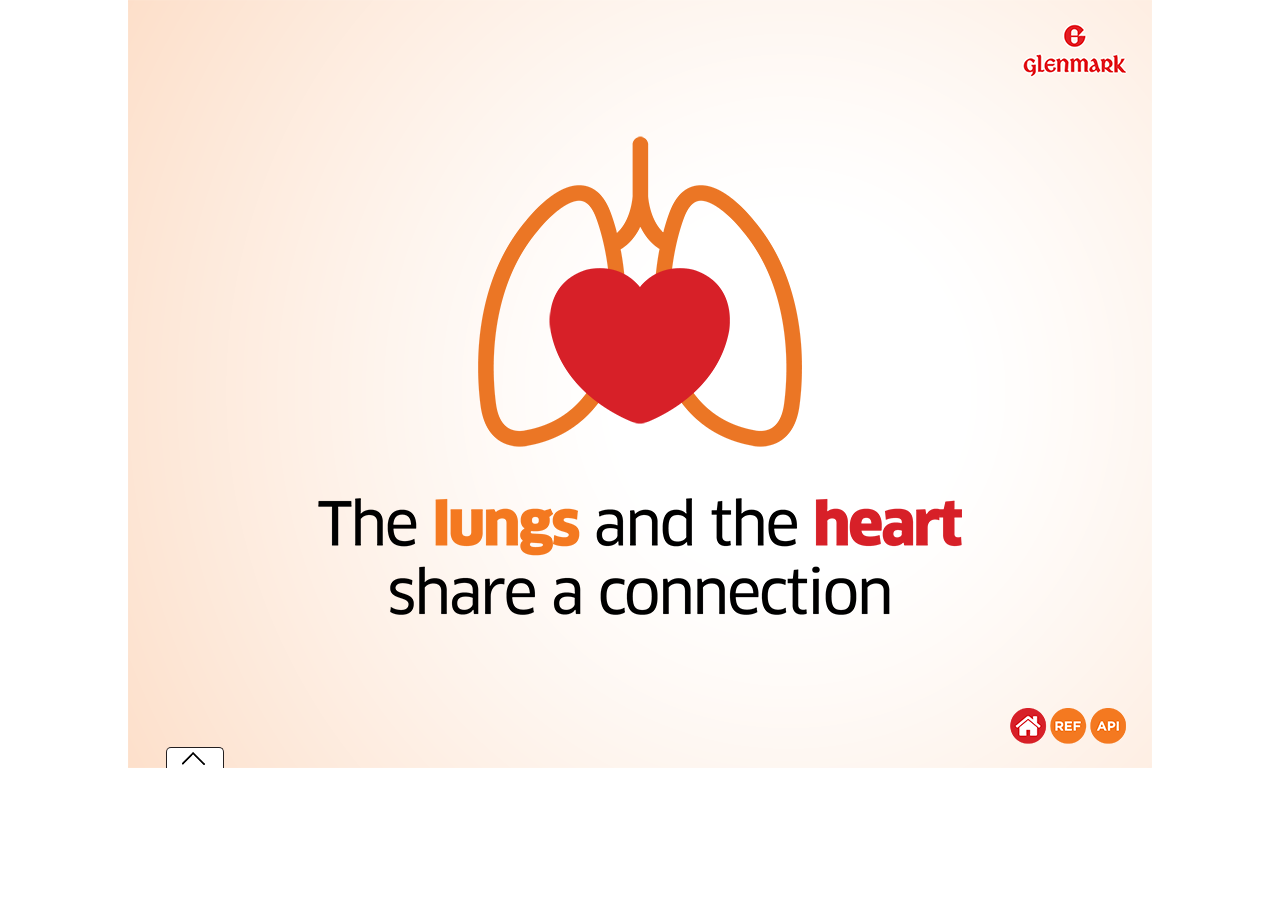
<file: index.html>
<!DOCTYPE html>
<html lang="en">
<head>
<meta charset="UTF-8"/>
<meta http-equiv="cache-control" content="max-age=200"/>
<meta name="viewport" content="initial-scale=1, maximum-scale=1" />
<meta http-equiv="X-UA-Compatible" content="chrome=1">
<title>Glenmark</title>
<link rel="stylesheet" type="text/css" href="animate.css" media="screen"/>
<link rel="stylesheet" type="text/css" href="global.css" media="screen"/>

<script src="jquery.min.js" type="text/javascript" language="javascript"></script>
<script src="jquery.mobile.custom.min.js" type="text/javascript" language="javascript"></script>
<script src="jquery.touchSwipe.min.js" type="text/javascript" language="javascript"></script>
</head>

<body>
<div id="wrapper" rel="1">
  <div class="slide_arrow">
    <div class="left_arrow" ><img src="left_arrow.png" alt="previous icon" width="23" height="23" ></div>
    <div class="right_arrow" ><img src="right_arrow.png" alt="next icon" width="23" height="23"></div>
  </div>
  <div id="main_content"></div>
  <div class="reference active">
    <div class="box">
      <div class="slide_jumper">
		  <div class="slides"><img src="thumbs/01.png" alt=""></div>
          <div class="slides"><img src="thumbs/02.png" alt=""></div>   
          <div class="slides"><img src="thumbs/03.png" alt=""></div>   
          <div class="slides"><img src="thumbs/04.png" alt=""></div>   
          <div class="slides"><img src="thumbs/05.png" alt=""></div>   
      </div>
    </div>
    <div class="box_btn"></div>
  </div>
  <div id="myconsole"></div>
  <div id="click_through"></div>
</div>

<script src="global.js" type="text/javascript" language="javascript"></script> 
<script>
var startTime = Date.now();
//step 1:
var temp = localStorage.getItem(currentContentId+"_"+contentName+"_slideNo_1");
	
	if(temp == null){			
			localStorage.setItem(currentContentId+"_"+contentName+"_slideNo_1" ,startTime);
			localStorage.setItem(currentContentId+"_"+contentName+"_totalTime_slideNo_1",0);
			//to capture start time of 1st slide in db format
			var startTime1InDBFormat = currentTimeInDatabaseFormat();
			//alert(startTime1InDBFormat);
			localStorage.setItem(currentContentId+"_"+contentName+"_StartTime_1" ,startTime1InDBFormat);	
	}
//step 1 ends here..

$(document).ready(function(){
  // jQuery(".next").bind(event, function(){
  //     document.location = 'VoltarenVAsb/VoltarenVAsb.html';
  //     });
var selectedContentPath = 'slide1/';
//  document.getElementById("main_content").innerHTML='<object type="text/html" width="1024px" height="768px" data="'+selectedContentPath+"Dlight1.htm"+'"></object>';

//custom slide additional code begins here....

if (typeof(localStorage.getItem("currentcustomslideflag"))!='undefined' && localStorage.getItem("currentcustomslideflag") =='true'){
	var custcomslideid = parseInt(localStorage.getItem("currentcontentcustomslideId")) ;
	
switch(custcomslideid){
	case 1:
	content='<link rel="stylesheet" type="text/css" href="slide1/slide1.css" media="screen"/><div class="s1"><img src="slide1/s1.png" width="1024" height="768" alt=""/></div><div class="s2"><img src="slide1/s2.png"/></div><div class="s3"><img src="slide1/s3.png"/></div><div class="s4"><img src="slide1/s4.png"/></div><div class="hit_2"><img src="slide1/3.png" width="1024" height="768" alt=""/></div><div class="hit_pop2" onclick="hit_pop2()"></div><div class="hit_close1" onclick="hit_close1()"></div><div class="nav"><img src="slide1/nav.png"></div><div class="takeCover" onclick="takeCover();"></div>';
	break;
	case 2:
	content='<link rel="stylesheet" type="text/css" href="slide2/slide2.css" media="screen"/><div class="s1"><img src="slide2/s1.png" width="1024" height="768" alt=""/></div><div class="s2"><img src="slide2/s2.png"/></div><div class="hit_1"><img src="slide2/2.png" width="1024" height="768" alt=""/></div><div class="hit_pop1" onclick="hit_pop1()"></div><div class="hit_2"><img src="slide2/3.png" width="1024" height="768" alt=""/></div><div class="hit_pop2" onclick="hit_pop2()"></div><div class="hit_close1" onclick="hit_close1()"></div><div class="nav"><img src="slide1/nav.png"></div><div class="takeCover" onclick="takeCover();"></div>';
	break;
	case 3:
	content='<link rel="stylesheet" type="text/css" href="slide1/slide1.css" media="screen"/><div class="s1"><img src="slide3/1.png" width="1024" height="768" alt=""></div><div class="hit_1"><img src="slide3/2.png" width="1024" height="768" alt=""/></div><div class="hit_pop1" onclick="hit_pop1()"></div><div class="hit_2"><img src="slide3/3.png" width="1024" height="768" alt=""/></div><div class="hit_pop2" onclick="hit_pop2()"></div><div class="hit_close1" onclick="hit_close1()"></div><div class="nav"><img src="slide1/nav.png"></div><div class="takeCover" onclick="takeCover();"></div>';
	break;
	case 4:
	content='<link rel="stylesheet" type="text/css" href="slide1/slide1.css" media="screen"/><div class="s1"><img src="slide4/1.png" width="1024" height="768" alt=""></div><div class="hit_1"><img src="slide4/2.png" width="1024" height="768" alt=""/></div><div class="hit_pop1" onclick="hit_pop1()"></div><div class="hit_2"><img src="slide4/3.png" width="1024" height="768" alt=""/></div><div class="hit_pop2" onclick="hit_pop2()"></div><div class="hit_close1" onclick="hit_close1()"></div><div class="nav"><img src="slide1/nav.png"></div><div class="takeCover" onclick="takeCover();"></div>';
	break;
	case 5:
	content='<link rel="stylesheet" type="text/css" href="slide1/slide1.css" media="screen"/><div class="s1"><img src="slide5/1.png" width="1024" height="768" alt=""></div><div class="hit_2"><img src="slide5/3.png" width="1024" height="768" alt=""/></div><div class="hit_pop2" onclick="hit_pop2()"></div><div class="hit_close1" onclick="hit_close1()"></div><div class="nav"><img src="slide1/nav.png"></div><div class="takeCover" onclick="takeCover();"></div>';
	break;
}

	$("#main_content").html(content);
	  localStorage.setItem("gotoNextPrevBrand" ,1);//if one than next if 2 than prev

//custom slide additional code ends here....	 
	 
}else{

$("#main_content").html('<link rel="stylesheet" type="text/css" href="slide1/slide1.css" media="screen"/><div class="s1"><img src="slide1/s1.png" width="1024" height="768" alt=""/></div><div class="s2"><img src="slide1/s2.png"/></div><div class="s3"><img src="slide1/s3.png"/></div><div class="s4"><img src="slide1/s4.png"/></div><div class="hit_2"><img src="slide1/3.png" width="1024" height="768" alt=""/></div><div class="hit_pop2" onclick="hit_pop2()"></div><div class="hit_close1" onclick="hit_close1()"></div><div class="nav"><img src="slide1/nav.png"></div><div class="takeCover" onclick="takeCover();"></div>');
}
});
</script> 

</body>
</html>
</file>
<file: global.css>
* {
	margin: 0px;
	padding: 0px;
}

body {
	background-color: #fff;
	font-family: 'DINOT', 'Helvetica Neue', sans-serif;
}
#container {
	position: absolute;
	width: 1280px;
	height: 726px;
	background-color: #232E3D;
	font-family: 'DINOT', 'Helvetica Neue', sans-serif;
	overflow: hidden;
}
.bg {
	position: absolute;
	background-position: center top;
	border: 1px solid #ddd;
}
h1, p {
	margin: 0;
	padding: 0;
}
h1 {
	font-family: 'DINOT Medium', 'Helvetica Neue', sans-serif;
	font-size: 19px;
	line-height: 22px;
}
p {
	font-family: 'DINOT Light', 'Helvetica Neue', sans-serif;
	font-size: 15px;
	line-height: 17px;
}
li {
	font-family: 'DINOT', 'Helvetica Neue', sans-serif;
}
sup {
	font-size: 0.5em;
	vertical-align: top;
	position: relative;
	top: 0.8em;
}
strong {
	font-weight: bold;
}
i, em {
	font-style: italic;
}

.clearfix:after {
	content: ".";
	display: block;
	clear: both;
	visibility: hidden;
	line-height: 0;
	height: 0;
}
.clearfix {
	display: inline-block;
}
html[xmlns] .clearfix {
	display: block;
}
* html .clearfix {
	height: 1%;
}
#wrapper {
	width: 100%;
	max-width: 1024px;
	height: 100%;
	min-height: 768px;
	margin: 0 auto;
	background-size: 100% auto;
	position: relative;
	overflow: hidden;
}
#wrapper .left_arrow, #wrapper .right_arrow {
	opacity: 0;
}
#wrapper:hover .left_arrow, #wrapper:hover .right_arrow {
	opacity: 1;
}
.bottomline {
	bottom: 40px;
	left: 120px;
	position: absolute;
}
#wrapper[rel~="2"] {
	width: 100%;
	max-width: 1024px;
	height: 100%;
	min-height: 768px;
	margin: 0 auto;
	background-size: 100% auto;
	position: relative;
	overflow: hidden;
}
.menu {
	position: absolute;
	left: 17px;
	top: 17px;
	display: none;
	visibility: visible;
}
.slide_arrow {
	position: relative;
	top: 380px;
	opacity: .8;
	display: block;
	z-index: 999;
	visibility: visible;
}
.left_arrow {
	float: left;
	position: absolute;
	left: 45px;
	cursor: pointer;
	z-index: 999;
	top: 3px;
	width: 27px;
	height: 52px;
	visibility: visible;
}
.right_arrow {
	float: right;
	position: absolute;
	right: 40px;
	cursor: pointer;
	z-index: 999;
	width: 27px;
	height: 52px;
	visibility: visible;
}
.reference {
	-webkit-transition-duration: 200ms;
	-webkit-transition-timing-function: ease-in;
	-webkit-transition-property: bottom;
}
.reference .box {
	position: absolute;
	width: 1024px;
	margin: 0 auto;
	padding: 0px 0px 0px;
	border: 1px solid #ccc;	
	-webkit-box-sizing: border-box;
	-moz-box-sizing: border-box;
	box-sizing: border-box;
	background: -moz-linear-gradient(top, rgba(252,255,244,0.9) 0%, rgba(251,254,244,0.9) 1%, rgba(234,234,234,0.9) 34%, rgba(196,196,196,0.9) 100%);
	background: -webkit-linear-gradient(top, rgba(252,255,244,0.9) 0%,rgba(251,254,244,0.9) 1%,rgba(234,234,234,0.9) 34%,rgba(196,196,196,0.9) 100%);
	background: linear-gradient(to bottom, rgba(252,255,244,0.9) 0%,rgba(251,254,244,0.9) 1%,rgba(234,234,234,0.9) 34%,rgba(196,196,196,0.9) 100%);
	filter: progid:DXImageTransform.Microsoft.gradient( startColorstr='#e6fcfff4', endColorstr='#e6c4c4c4',GradientType=0 );
	bottom: -25%;
	left: 0;
	overflow-x: auto;
	overflow-y: hidden;
	white-space: nowrap;
	-webkit-transition: bottom 5s, -webkit-transform 2s;
	transition: bottom 1s, -webkit-transform 2s;
	visibility: visible;
	z-index: 999;
}
.slide_jumper {
	height: 135px;
    overflow-x: auto;
    overflow-y: hidden;
    white-space: nowrap;
    padding: 10px 10px 10px 10px;
    box-shadow: inset 0px 0px 18px rgba(0, 0, 0, 0.35);
}
.slides {
	margin: 0 5px;
	display: inline-block;
	white-space: nowrap;
	width: 180px;
	vertical-align: top;
	padding: 4px;
	background-color: rgba(0, 163, 228, 0.4);
	box-sizing: border-box;
	-moz-box-sizing: border-box;
	-webkit-box-sizing: border-box;cursor:pointer;
}
.slides:first-child {
	margin-left: 5px;
}
.slides:last-child {
	margin-right: 0;
}
.slides.active {
	background-color: #0674bc;
}
.box_btn {
	background-color: #FFFFFF;
	background-image: url(open.png);
	background-position: 1px -1px;
	background-repeat: no-repeat;
	position: absolute;
	bottom: 0px;
	left: 38px;
	display: block;
	width: 56px;
	height: 20px;
	border-radius: 5px 5px 0 0;
	border: 1px solid #231F20;
	border-bottom: none;
	cursor:pointer;
	-webkit-transition: bottom 1s, -webkit-transform 2s;
	transition: bottom 1s, -webkit-transform 2s;
	visibility: visible;
	z-index: 999;
}
.reference.active {
	bottom: 0%;
}
.reference.active .box {
	bottom: 0;
}
.reference .box > .slide_jumper > .slides > img {
	width: 100%;
	display: block;
}
.active > .box_btn {
	background-image: url(close.png);
	bottom: 157px;
}
#myconsole {
	display: none;
	position: fixed;
	top: 0;
	left: 0;
	width: 25%;
	height: 150px;
	overflow: auto;
	border: 1px solid red;
	background-color: rgba(0,0,0,0.5);
	color: #ffffff;
}
</file>
<file: slide1/slide1.css>
*{
	margin: 0px;
	padding: 0px;
}

.s1 {
	position: absolute;
	width: 1024px;
	height: 768px;
	z-index: 1;
}

.s2 {
	position: absolute;
  left: 350px;
  top: 136px;
  width: 324px;
  height: 311px;
	animation: slideInLeft 1s ease-in;
	animation-delay: 0.2s;
	animation-fill-mode: both;
	z-index: 5;
}

.s3 {
	position: absolute;
  left: 421px;
  top: 268px;
  width: 181px;
  height: 156px;
	animation: slideInRight 1s ease-in;
	animation-delay: 0.2s;
	animation-fill-mode: both;
	z-index: 5;
}

.s4 {
  position: absolute;
  left: 190px;
  top: 498px;
  width: 644px;
  height: 117px;
  	animation: fadeInUp 0.5s;
	animation-delay: 1.2s;
	animation-fill-mode: both;
  z-index: 5;
}


.nav {
  position: absolute;
  left: 882px;
  top: 708px;
  width: 116px;
  height: 36px;
  z-index: 5;
}

.takeCover {
	position: absolute;
  left: 880px;
  top: 674px;
  width: 40px;
  height: 94px;
	z-index: 10;
}

.hit_1, .hit_2, .hit_3, .hit_4 {
  position: absolute;
  width: 1024px;
  height: 768px;
  display: none;
  z-index: 15;
}

.hit_pop1 {
	position: absolute;
  left: 920px;
  top: 674px;
  width: 40px;
  height: 94px;
	z-index: 10;
}

.hit_pop2 {
	position: absolute;
  left: 960px;
  top: 674px;
  width: 40px;
  height: 94px;
	z-index: 10;
}

.hit_pop3 {
	position: absolute;
  left: 857px;
  top: 682px;
  width: 68px;
  height: 86px;
  display: none;
	z-index: 30;
}

.hit_pop4 {
	position: absolute;
  left: 516px;
  top: 513px;
  width: 464px;
  height: 206px;
	z-index: 10;
}

.hit_close1 {
	position: absolute;
	width: 1024px;
	height: 768px;
	display: none;
	z-index: 20;
}
</file>
<file: slide2/slide2.css>
*{
	margin: 0px;
	padding: 0px;
}

.s1 {
	position: absolute;
	width: 1024px;
	height: 768px;
	z-index: 1;
}

.s2 {
	position: absolute;
  left: 55px;
  top: 227px;
  width: 313px;
  height: 314px;
	animation: stampIn 0.3s ease-in;
	animation-delay: 0s;
	animation-fill-mode: both;
	z-index: 5;
}

@keyframes stampIn {
	0%	{
		transform-origin: 50% 50%;
		transform: scale(3);
		opacity: 1;
	}
	100%	{
		transform: scale(1);
		opacity: 1;
	}
}

.nav {
  position: absolute;
  left: 882px;
  top: 708px;
  width: 116px;
  height: 36px;
  z-index: 5;
}

.takeCover {
	position: absolute;
  left: 880px;
  top: 674px;
  width: 40px;
  height: 94px;
	z-index: 10;
}

.hit_1, .hit_2, .hit_3, .hit_4 {
  position: absolute;
  width: 1024px;
  height: 768px;
  display: none;
  z-index: 15;
}

.hit_pop1 {
	position: absolute;
  left: 920px;
  top: 674px;
  width: 40px;
  height: 94px;
	z-index: 10;
}

.hit_pop2 {
	position: absolute;
  left: 960px;
  top: 674px;
  width: 40px;
  height: 94px;
	z-index: 10;
}

.hit_pop3 {
	position: absolute;
  left: 857px;
  top: 682px;
  width: 68px;
  height: 86px;
  display: none;
	z-index: 30;
}

.hit_pop4 {
	position: absolute;
  left: 516px;
  top: 513px;
  width: 464px;
  height: 206px;
	z-index: 10;
}

.hit_close1 {
	position: absolute;
	width: 1024px;
	height: 768px;
	display: none;
	z-index: 20;
}
</file>
